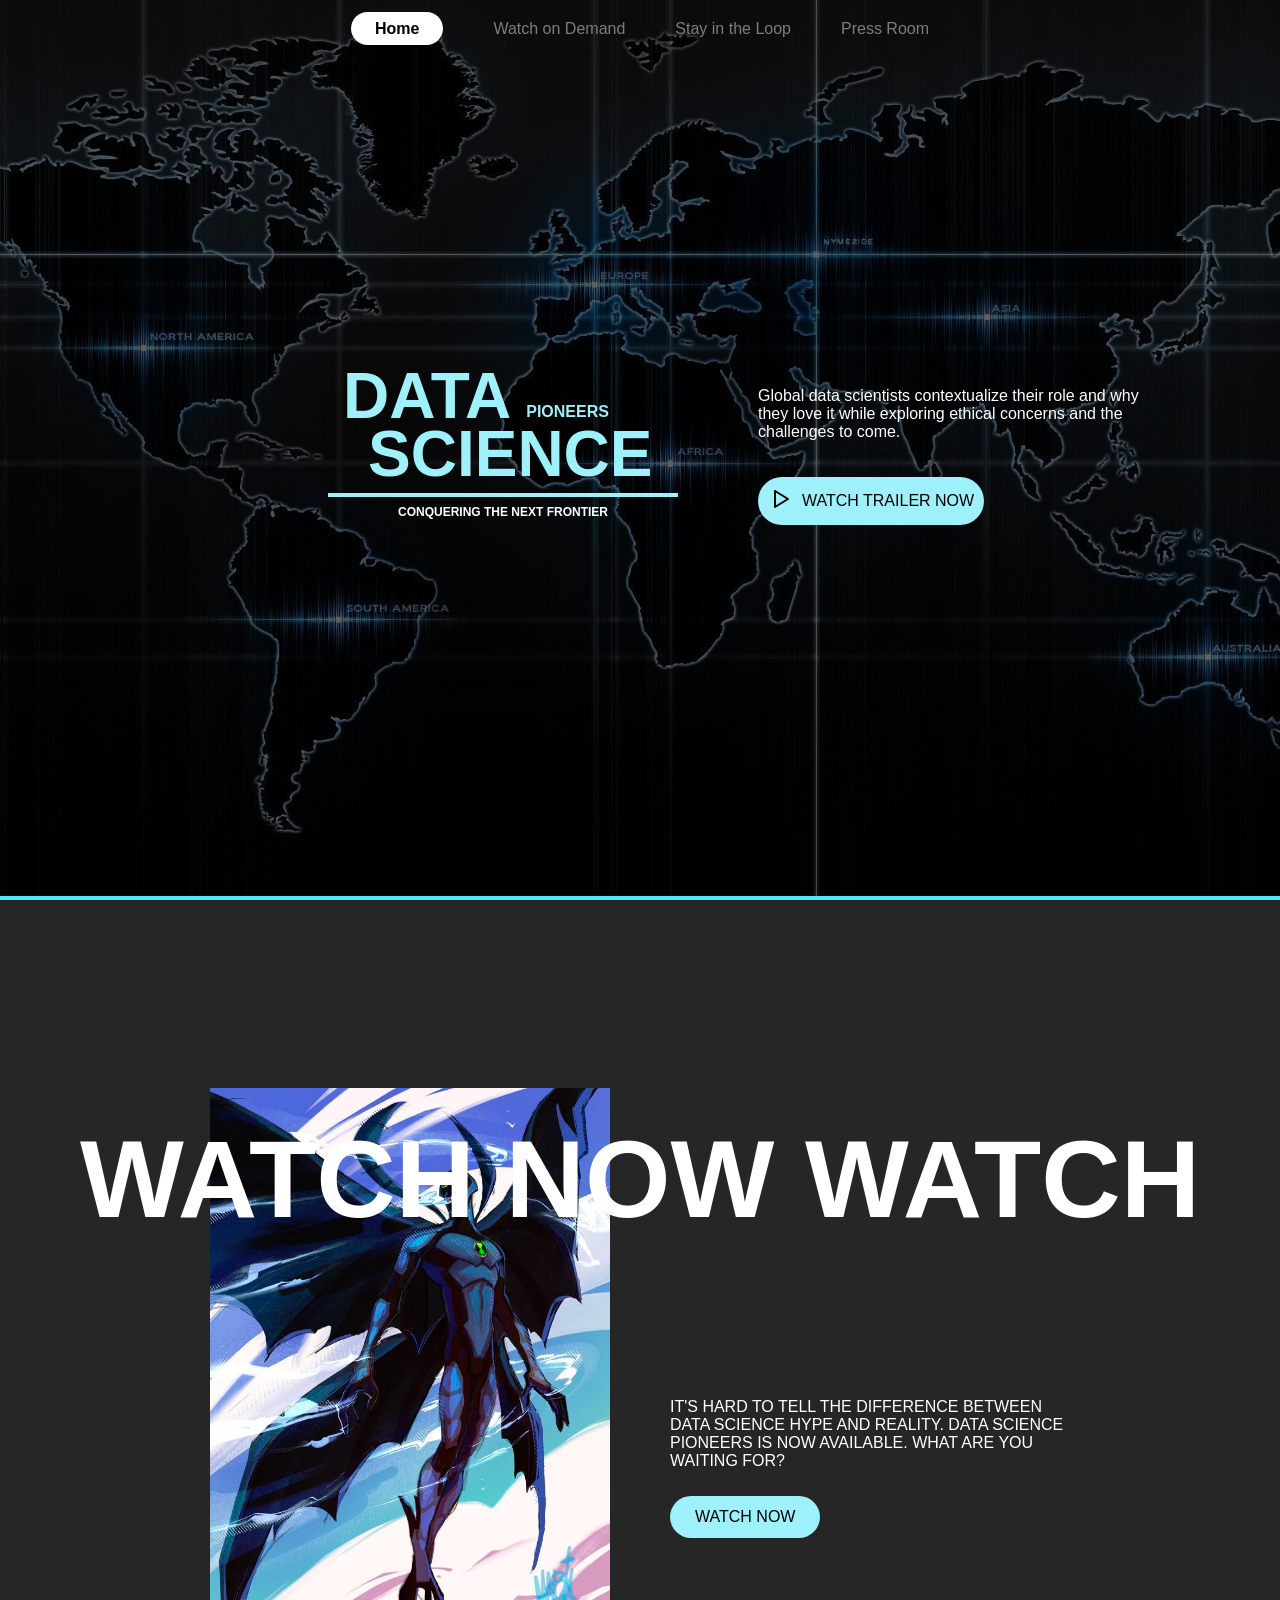
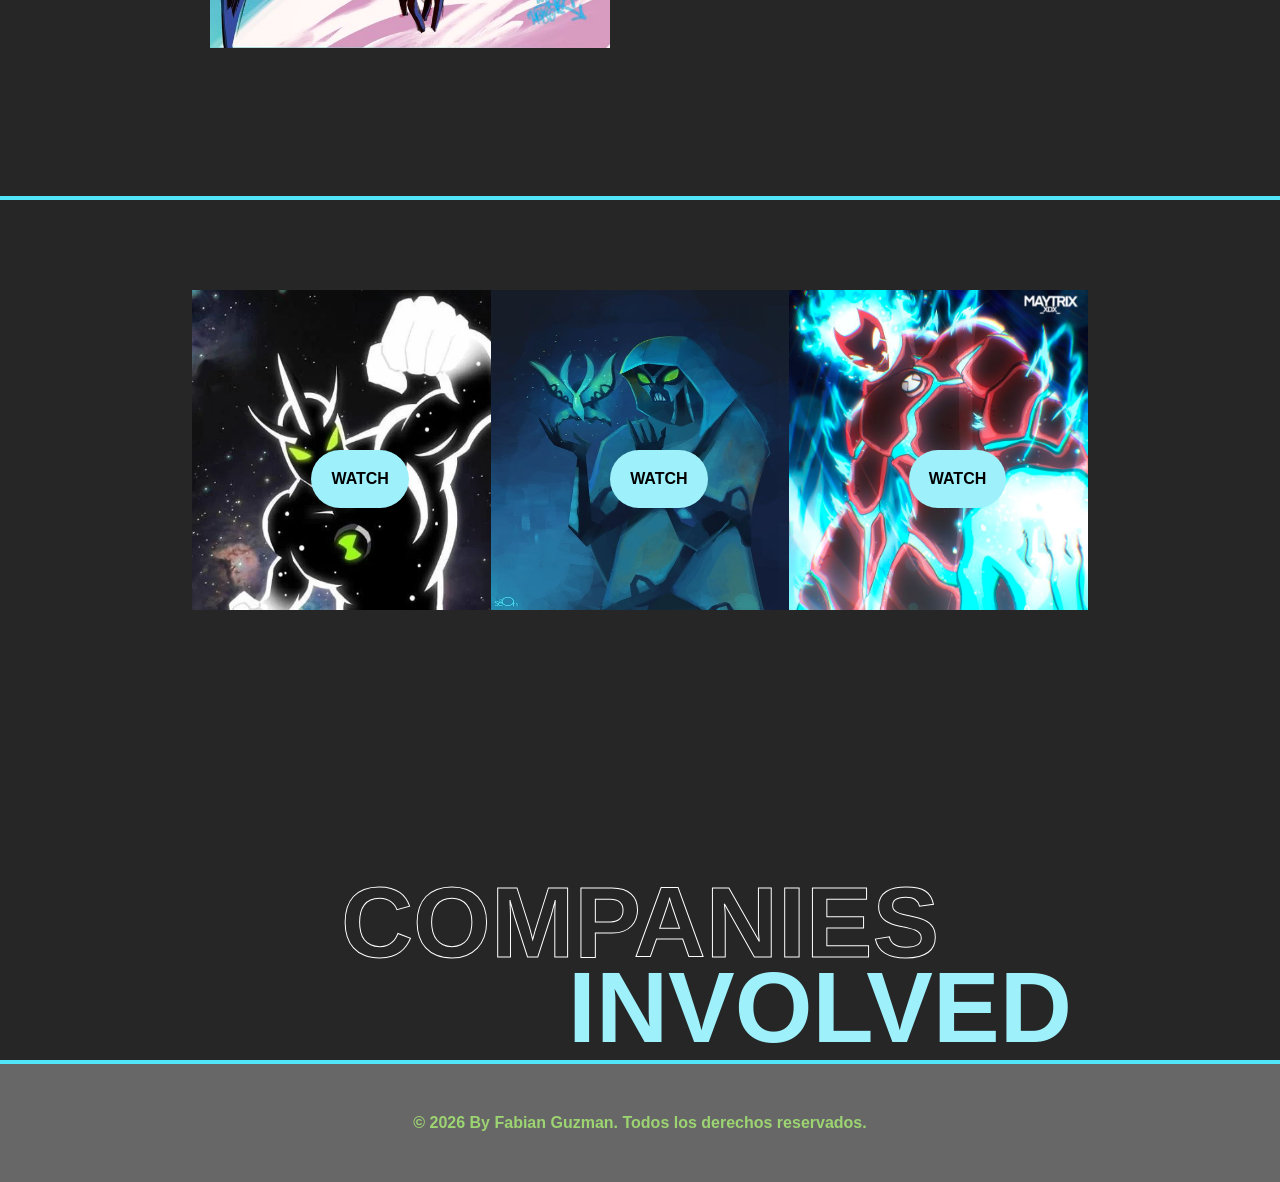
<file: index.html>
<!DOCTYPE html>
<html lang="en">
<head>
    <meta charset="UTF-8">
    <meta name="viewport" content="width=device-width, initial-scale=1.0">
    <title>Data Science Pioneers</title>
    <link rel="stylesheet" href="/styles/variables.css">
    <link rel="stylesheet" href="/styles/components/navbar.css">
    <link rel="stylesheet" href="/styles/components/hero.css">
    <link rel="stylesheet" href="/styles/components/main.css">
    <link rel="stylesheet" href="/styles/components/cards.css">
    <link rel="stylesheet" href="/styles/components/footer.css">

     <script type="module">
        import {loadCards} from "/js/components/cards.js";
        loadCards(".cards-container"); //Sin IDs muestra todas las cards
    </script>

</head>
<body>

    
    <div class="navbar-container"></div>
    <div class="hero-container"></div>
    <div class="main-container"></div>
    

<section class="cards-section">
    <div class="cards-container"></div>

    <div class="cards-text-bottom">
        <h2 class="cards-text-bottom__text1">
            COMPANIES
        </h2>
        <h2 class="cards-text-bottom__text2">INVOLVED</h2>
    </div>
</section>

<div class="footer-container"></div>
    
</body>

<script src="/js/components/footer.js"></script>
<script src="/js/components/navbar.js"></script>
<script src="/js/components/hero.js"></script>
<script src="/js/components/main.js"></script>
</html>
</file>
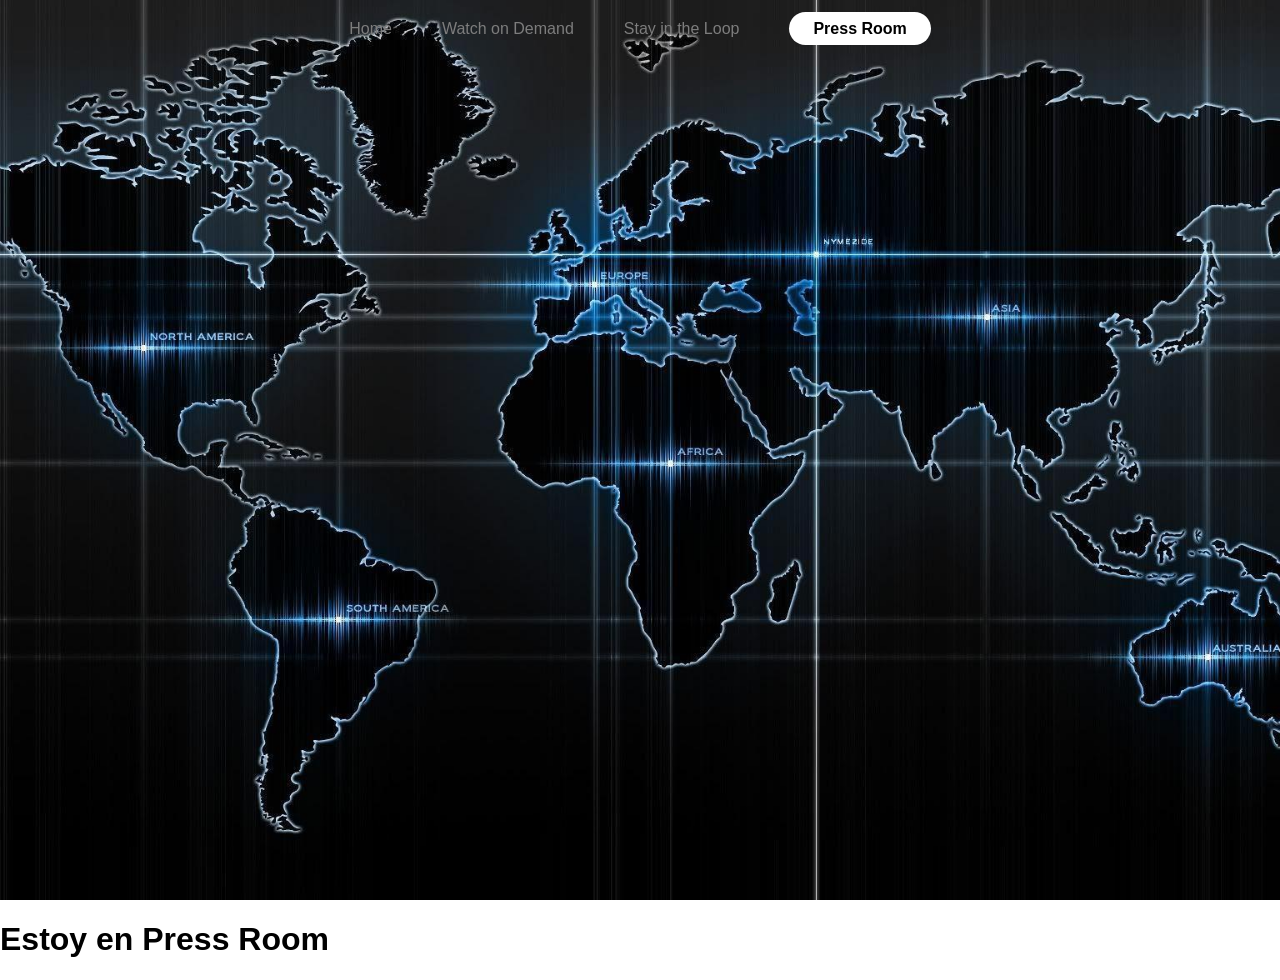
<file: views/pages/press_room.html>
<!DOCTYPE html>
<html lang="en">
<head>
    <meta charset="UTF-8">
    <meta name="viewport" content="width=device-width, initial-scale=1.0">
    <title>Data Science Pioneers</title>
    <link rel="stylesheet" href="/styles/variables.css">
    <link rel="stylesheet" href="/styles/components/navbar.css">
    <link rel="stylesheet" href="/styles/components/hero.css">
</head>
<body>
    <div class="navbar-container"></div>
    <div class="hero-container"></div>
    
    <h1>Estoy en Press Room</h1>

    <script src="/js/components/navbar.js"></script>
    <!-- <script src="/js/components/hero.js"></script> -->
    
</body>
</html>
</file>
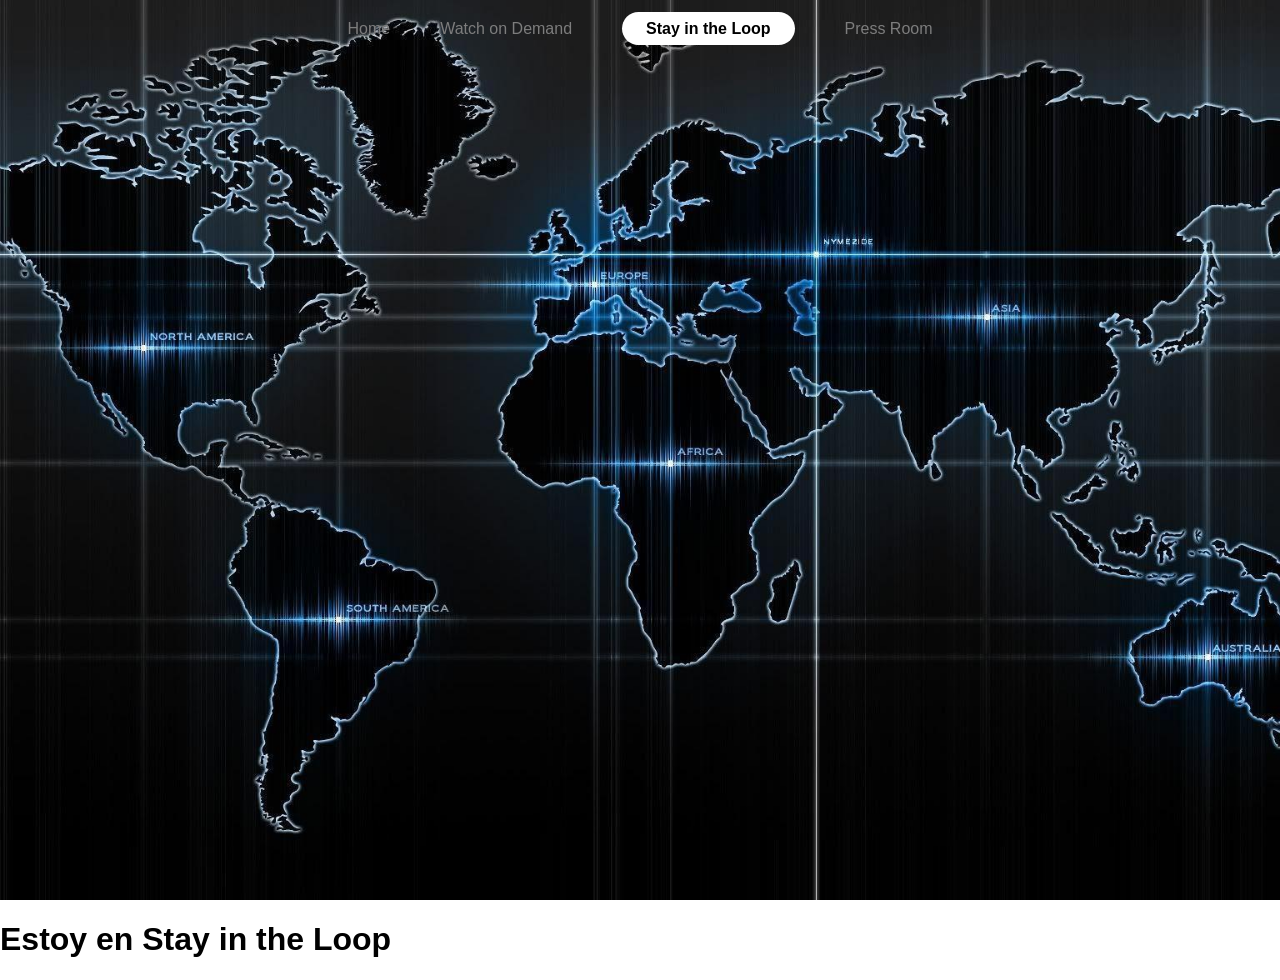
<file: views/pages/stay_in_the_loop.html>
<!DOCTYPE html>
<html lang="en">
<head>
    <meta charset="UTF-8">
    <meta name="viewport" content="width=device-width, initial-scale=1.0">
    <title>Data Science Pioneers</title>
    <link rel="stylesheet" href="/styles/variables.css">
    <link rel="stylesheet" href="/styles/components/navbar.css">
    <link rel="stylesheet" href="/styles/components/hero.css">
</head>
<body>
    <div class="navbar-container"></div>
    <div class="hero-container"></div>
    
    <h1>Estoy en Stay in the Loop</h1>

    <script src="/js/components/navbar.js"></script>
    <!-- <script src="/js/components/hero.js"></script> -->
    
</body>
</html>
</file>
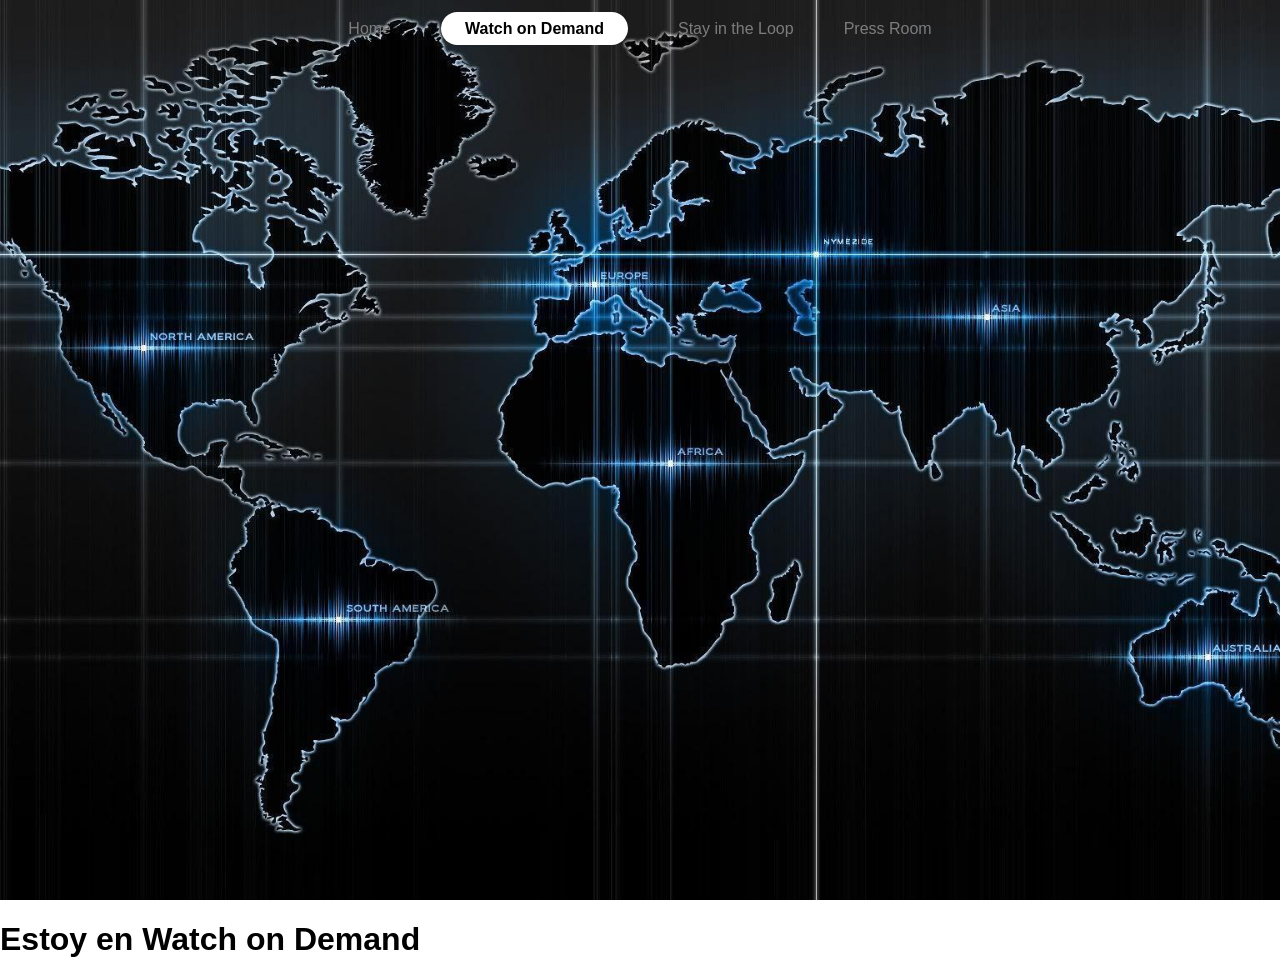
<file: views/pages/watch_on_demand.html>
<!DOCTYPE html>
<html lang="en">
<head>
    <meta charset="UTF-8">
    <meta name="viewport" content="width=device-width, initial-scale=1.0">
    <title>Data Science Pioneers</title>
    <link rel="stylesheet" href="/styles/variables.css">
    <link rel="stylesheet" href="/styles/components/navbar.css">
    <link rel="stylesheet" href="/styles/components/hero.css">
</head>
<body>
    <div class="navbar-container"></div>
    <div class="hero-container"></div>

    <h1>Estoy en Watch on Demand</h1>
    
    <script src="/js/components/navbar.js"></script>
    <!-- <script src="/js/components/hero.js"></script> -->
    
</body>
</html>
</file>
<file: styles/variables.css>
:root{
    /* Primary color */
    --primary-950: #4DB100;
    --primary-900: #55b40c;
    --primary-800: #67bc26;
    --primary-700: #79c43f;
    --primary-600: #8bcc59;
    --primary-500: #9dd472;
    --primary-400: #aedb8c;
    --primary-300: #C0E3A5;
    --primary-200: #D2EBBF;
    --primary-100: #EAF3D8;
    --primary-50: #F6FBF2;

    /*Secundary color*/
    --secundary-950: #FED638;
    --secundary-900: #FED841;
    --secundary-800: #FEDC55;
    --secundary-700: #FEE069;
    --secundary-600: #FEE47D;
    --secundary-500: #FEE891;
    --secundary-400: #FEECA5;
    --secundary-300: #FEF0B9;
    --secundary-200: #FEF4CD;
    --secundary-100: #FEF8E1;
    --secundary-50: #FEFCF5;

    /*Tertiary-2 color*/
    --tertiary-950: #50E5F9;
    --tertiary-900: #58E6F9;
    --tertiary-800: #6AE8F9;
    --tertiary-700: #7BEBFA;
    --tertiary-600: #8DEEFB;
    --tertiary-500: #9EF0FB;
    --tertiary-400: #B0F3FC;
    --tertiary-300: #C1F5FC;
    --tertiary-200: #D3F8FD;
    --tertiary-100: #E4FBFE;
    --tertiary-50: #F6FDFE;

    /*Basic color*/
    --white: #fff;
    --black: #000;
    --gray-950: #1010;
    --gray-900: #262626;
    --gray-800: #3B3B3B;
    --gray-700: #515151;
    --gray-600: #676767;
    --gray-500: #7D7D7D;
    --gray-400: #929292;
    --gray-300: #A8A8A8;
    --gray-200: #BEBEBE;
    --gray-100: #D4D4D4;
    --gray-50: #E9E9E9;

    /*Font-family*/
    --main-font: Helvetica, Arial, sans-serif;

    /*Font-size*/
    --fs-xxxxl: 8.0rem; /*Ultra grande*/
    --fs-xxxl: 6.4rem; /*Súper grande*/
    --fs-xxl: 4.8rem; /*Extra grande*/
    --fs-xl: 4.0rem; /*Muy grande*/
    --fs-lg: 3.2rem; /*h1*/
    --fs-md: 2.4rem; /*Titulo*/
    --fs-sm: 2.0rem; /*Subtitulo*/
    --fs-xs: 1.6rem; /*Base*/
    --fs-xxs: 1.4rem; /*Texto de apoyo*/
    --fs-xxxs: 1.2rem; /*Texto de apoyo 2*/
    --fs-xxxxs: 0.8rem; /*Label*/
}

/* Globals*/
html{
    margin: 0;
    box-sizing: border-box;
    font-size: 62.5%;
}
*, *:before, *:after {
    box-sizing: inherit;
}

body{
    font-size: 1.6rem;
    font-family: var(--main-font);
    margin: 0 0;
}
</file>
<file: styles/components/navbar.css>
/*===============================*/
            /* Navbar */
/*===============================*/
/* styles/components/navbar.css */

.navbar {
    position: absolute;  
    width: 100%; 
    padding: 20px 0;
    z-index: 1000;
}

.navbar__list {
    list-style: none;
    display: flex;
    justify-content: center; 
    flex-direction: column;
    align-items: center;
    gap: 40px; 
    margin: 0;
    padding: 0;
    
}

.navbar__link {
    color: var(--gray-500);
    text-decoration: none;
    font-size: var(--fs-xs);
    font-family: var(--main-font);
}

@media (width > 768px) {
    .navbar__list {
        flex-direction: row; 
        justify-content: center;
        gap: 50px;
    }
    
    .navbar__link {
        font-size: var(--fs-xs); 
    }
    .navbar__link.active {
    background-color:var(--white);
    color: var(--black);
    border-radius: 40px;
    font-weight: bold;
    padding: 8px 24px;
}

}
.navbar__link.active {
    background-color:var(--white);
    border-radius: 40px;
    color: var(--black);
    font-weight: bold;
    padding: 8px 24px;
}
</file>
<file: styles/components/hero.css>
.hero-container {
    background-image: url(/assets/images/1-img-hero.jpg);
   background-position: center;
    background-size: cover;
    width: 100%;
    min-height: 100vh;
    position: relative;
}

  .hero {
    align-items: center;
    position: absolute;
    background-color: rgba(0, 0, 0, 0.6);
    width: 100%;
    height: 100vh;
    border-bottom: 4px solid var(--tertiary-950);

    display: flex;
    flex-direction: column;
    gap: 100px;
    padding-top: 300px;

}




.hero__content {
    display: flex;
    flex-direction: column;
    text-align: left;
    line-height: 0.9;
}
.hero__title {
    display: flex;
    align-items:center;
    gap: 15px;
    margin: 0;
    padding-left: 15px;
    
    font-weight: 900;
    font-size: var(--fs-xxxl); 
    color: var(--tertiary-500); 
    
}

.hero__pioneers {
    color: var(--tertiary-500); 
    font-size: var(--fs-xs);
    margin-top: 30px;
    
}

.hero__science{
    font-size: var(--fs-xxxl);
    font-weight: 900;
    color: var(--tertiary-500);
    margin: 0;
    padding: 0;
    padding-left: 40px;
    
}

.hero__subtitle {
    border-top: 4px solid var(--tertiary-500); 
    padding-top: 10px;
    width: 350px; 
    font-size: var(--fs-xxxs);
    color: var(--white);
    text-transform: uppercase;
    text-align: center;
}
    
    

 .hero__content-right {
    display: flex;
    flex-direction: column;
    justify-content: center; 
    color: var(--white);
    gap: 20px;
    width: 100%;
    
    align-items: start;

  }

.hero__button{
    border-radius: 400px;
    color: var(--black);
    background-color: var(--tertiary-500);
    padding: 10px;
    text-transform: uppercase;
    text-decoration: none;
    
    
    /* Acomodar el boton  */
    display: flex;
    align-items: center;
    justify-content: center;
    gap: 10px;
}


@media (width > 768px) {
    
    .hero__button{
        width: auto;
    }
    .hero{
        display: grid;
        grid-template-columns: repeat(2, 1fr);
        align-items: center;
        justify-content: center;

        padding: 0 10%;
        gap: 80px;
    }
    .hero__content {
        padding-left: 200px;
    }
}
</file>
<file: styles/components/main.css>
.watch{
    position: relative;
    background-color: var(--gray-900);
    min-height: 100vh;
    display: flex;
    align-items: center;
    justify-content: center;

    border-bottom: 4px solid var(--tertiary-950);

}
.watch__overlay-text{
    position: absolute;
    top: 8%;
    left: 0;
    width: 100%;
    font-size: var(--fs-xxl);
    font-weight: 800;
    color: white;
    text-align: center;
    z-index: 0;
}

.watch__container{
    display: flex;
    flex-direction: column;
    align-items: center;
    gap: 3rem;
    position: relative;
    z-index: 1;

    padding-top: 100px;
}

.watch__image {
    width: 80%;
    height: 320px;
    padding: 0;
}

.watch__image img {
    width: 100%;        
    height: 100%;    
    background-color: rgba(0 0 0 / 60%); /*el ffiltro da pero esta detras de la imagen*/
}

.watch__content{
    max-width: 400px;
    color: white;
}

.watch__button{
    display: inline-block;
    margin-top: 10px;
    background-color: var(--tertiary-500);
    padding: 12px 25px;
    border-radius: 25px;
    color: black;
    text-decoration: none;
}

@media (width > 768px) {
    .watch__container {
        flex-direction: row;
        gap: 60px;
        padding-top: 40px;
    }

    .watch__overlay-text {
        font-size: 110px;
        top: 24%;
        text-align: center;
        z-index: 2;
    }

    .watch__content {
        padding-top: 180px;
    }

    .watch__image {
        width: 400px;
        height: 560px;
    }
}
</file>
<file: styles/components/cards.css>
body{
    background-color: var(--gray-900);
}
.cards-section {
    /* background-color: #10111f; */
    color: white;
}

.cards-container {
    padding-top: 40px;
    width: 92%;
    margin: 0 auto;
    display: grid;
    grid-template-columns: 1fr;
}

.cards__item {
    position: relative;
    height: 240px;
}

.cards__image {
    width: 100%;
    height: 100%;
}

.cards__button {
    position: absolute;
    top: 50%;
    left: 40%;
    border: none;
    border-radius: 40px;
    background-color: var(--tertiary-500);
    color: var(--black);
    padding: 20px;
    font-weight: bold;

    text-decoration: none;
}

@media (width > 768px) {
    .cards-container {
        width: 70%;
        padding-top: 10vh;
        grid-template-columns: repeat(3, 1fr);
    }

    .cards__item {
        height:320px;
    }
}


/* TEXTO DE ABAJO TEXTO COMPANIES INVOLED */

.cards-text-bottom__text1,
.cards-text-bottom__text2 {
    font-size: var(--fs-xxl);
    margin: 0;
    font-weight: 900;
    line-height: 0.85; /* Sirve para controlar e espaco entre dos lineas de texto verticalmente */
}

.cards-text-bottom__text2 {
    color: var(--tertiary-500);
}

.cards-text-bottom{
    text-align: center;
}

@media (width > 768px) {

    .cards-text-bottom__text1{
        font-size: 100px;
        text-align: center;

        /* AGREGAR ESTILO DE LETRA */
        color: transparent;
        -webkit-text-stroke: 1px white;
    }
    .cards-text-bottom__text2{
         font-size: 100px;
        text-align: center;
        padding-left: 40vh;
    }
    .cards-text-bottom{
        padding-top: 30vh;
        padding-bottom: 10px;
    }
}
</file>
<file: styles/components/footer.css>
.footer {
    background-color: var(--gray-600);
    padding: 50px 10px;
    text-align: center;
    color: white;
    margin: 0;

    border-top: 4px solid var(--tertiary-950);
    font-weight: bold;
    color: var(--primary-500);
}
</file>
